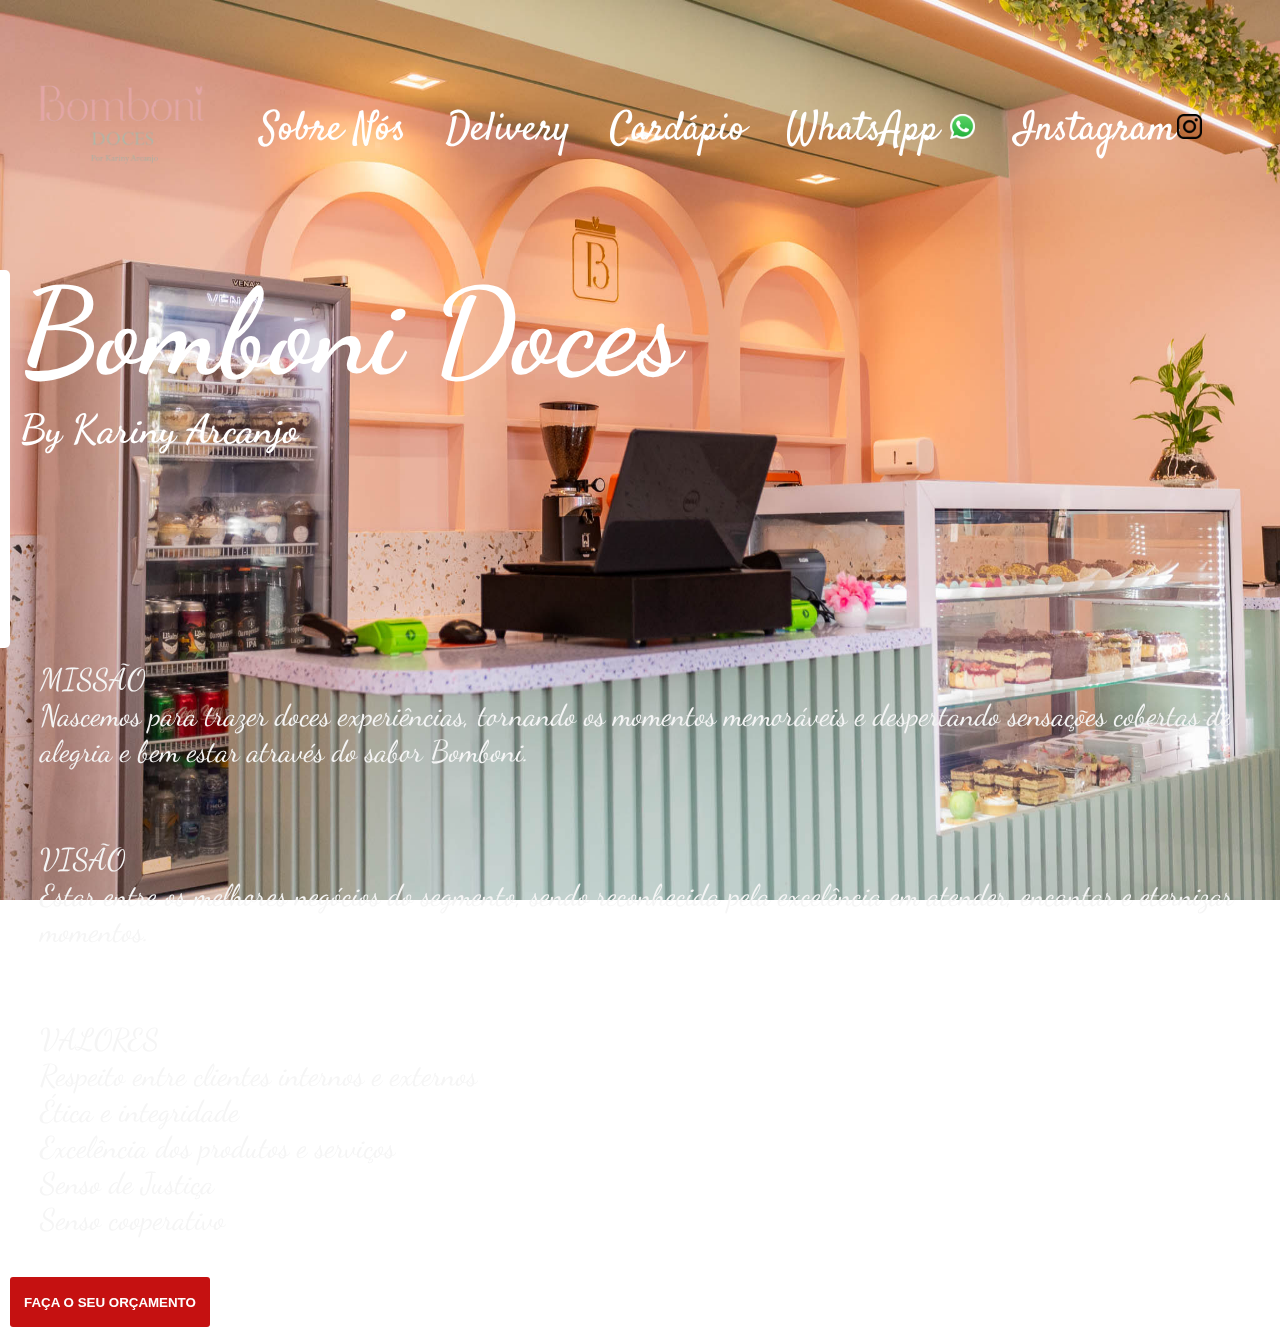
<file: index.html>
<!DOCTYPE html>
<html lang="pt-br">

<head>
    <meta charset="UTF-8">
    <meta name="viewport" content="width=device-width, initial-scale=1.0">
    <title>Bomboni Doces</title>
    <link rel="stylesheet" href="style.css">
    <link rel="preconnect" href="https://fonts.googleapis.com">
    <link rel="preconnect" href="https://fonts.gstatic.com" crossorigin>
    <link href="https://fonts.googleapis.com/css2?family=Dancing+Script:wght@400..700&display=swap" rel="stylesheet">
</head>

<body>

    <div class="mascara-formulario" onclick="esconderForm()"></div>



    <header class="home">


        <a href=""><img src="./img/logo_usar.png" alt="logo bomboni" class="logo-menu"></a>

        <a href="historiabomboni.html" class="=inicio">Sobre Nós</a>

        <a href="https://bombonidoceria.menudino.com/" target="_blank" class="delivery">Delivery</a>

        <a href="cardapio.html"  class="cardapio">Cardápio</a>

        <a href="https://api.whatsapp.com/message/ZTCKMD7SR2OKM1?autoload=1&app_absent=0" target="_blank"
            class="logo-whatsapp">
            WhatsApp <img src="./img/logo wpp.png" alt="logo-whatsapp"> </a>


        <a href="https://www.instagram.com/bombonidoces/" target="_blank" class="logo-instagram">
            Instagram<img src="img/logo insta.png" alt="logo-instagram"></a>

        <link rel="preconnect" href="https://fonts.googleapis.com">
        <link rel="preconnect" href="https://fonts.gstatic.com" crossorigin>
        <link href="https://fonts.googleapis.com/css2?family=Satisfy&display=swap" rel="stylesheet">

        </a>
    </header>


    <div class="principal-caixa1">

        <div class="caixa-principal">

            <h1>Bomboni Doces</h1>
            <p>
            <h6>By Kariny Arcanjo</h6>
            </p>


        </div>

        <div class="Missao-visao-valores">

            <div class="missao">
                MISSÃO
                <p>Nascemos para trazer doces experiências, tornando os momentos memoráveis e despertando sensações
                    cobertas de alegria e bem estar através do sabor Bomboni.
                </p>
                <br>
                <br>

            </div>

            <div class="visao">
                VISÃO
                <p>Estar entre os melhores negócios do segmento, sendo reconhecida pela excelência em atender,
                    encantar e
                    eternizar momentos.</p>
            </div>
            <br>
            <br>
            <div class="valores">
                VALORES
                <p>Respeito entre clientes internos e externos
                <p> Ética e integridade</p>
                <p> Excelência dos produtos e serviços</p>
                <p>Senso de Justiça</p>
                <p>Senso cooperativo</p>
                </p>

            </div>
        </div>
    </div>







    <div>
        <button onclick="PedirOrçamento()">Faça o seu orçamento</button>

    </div>

    <div class="caixa-imagem">
        <img src="./img/img-loja.jpg" alt="imagem-fundo" class="imagem-fundo">

    </div>
    </div>

    <form class="formulario-orcamento">
        <input placeholder="Seu nome">
        <input placeholder="Seu telefone">
        <textarea placeholder="Digite seu pedido de orçamento aqui"></textarea>

        <button>PEDIR ORÇAMENTO</button>
        7
    </form>


</body>
<script src="script.js"></script>



</html>
</file>
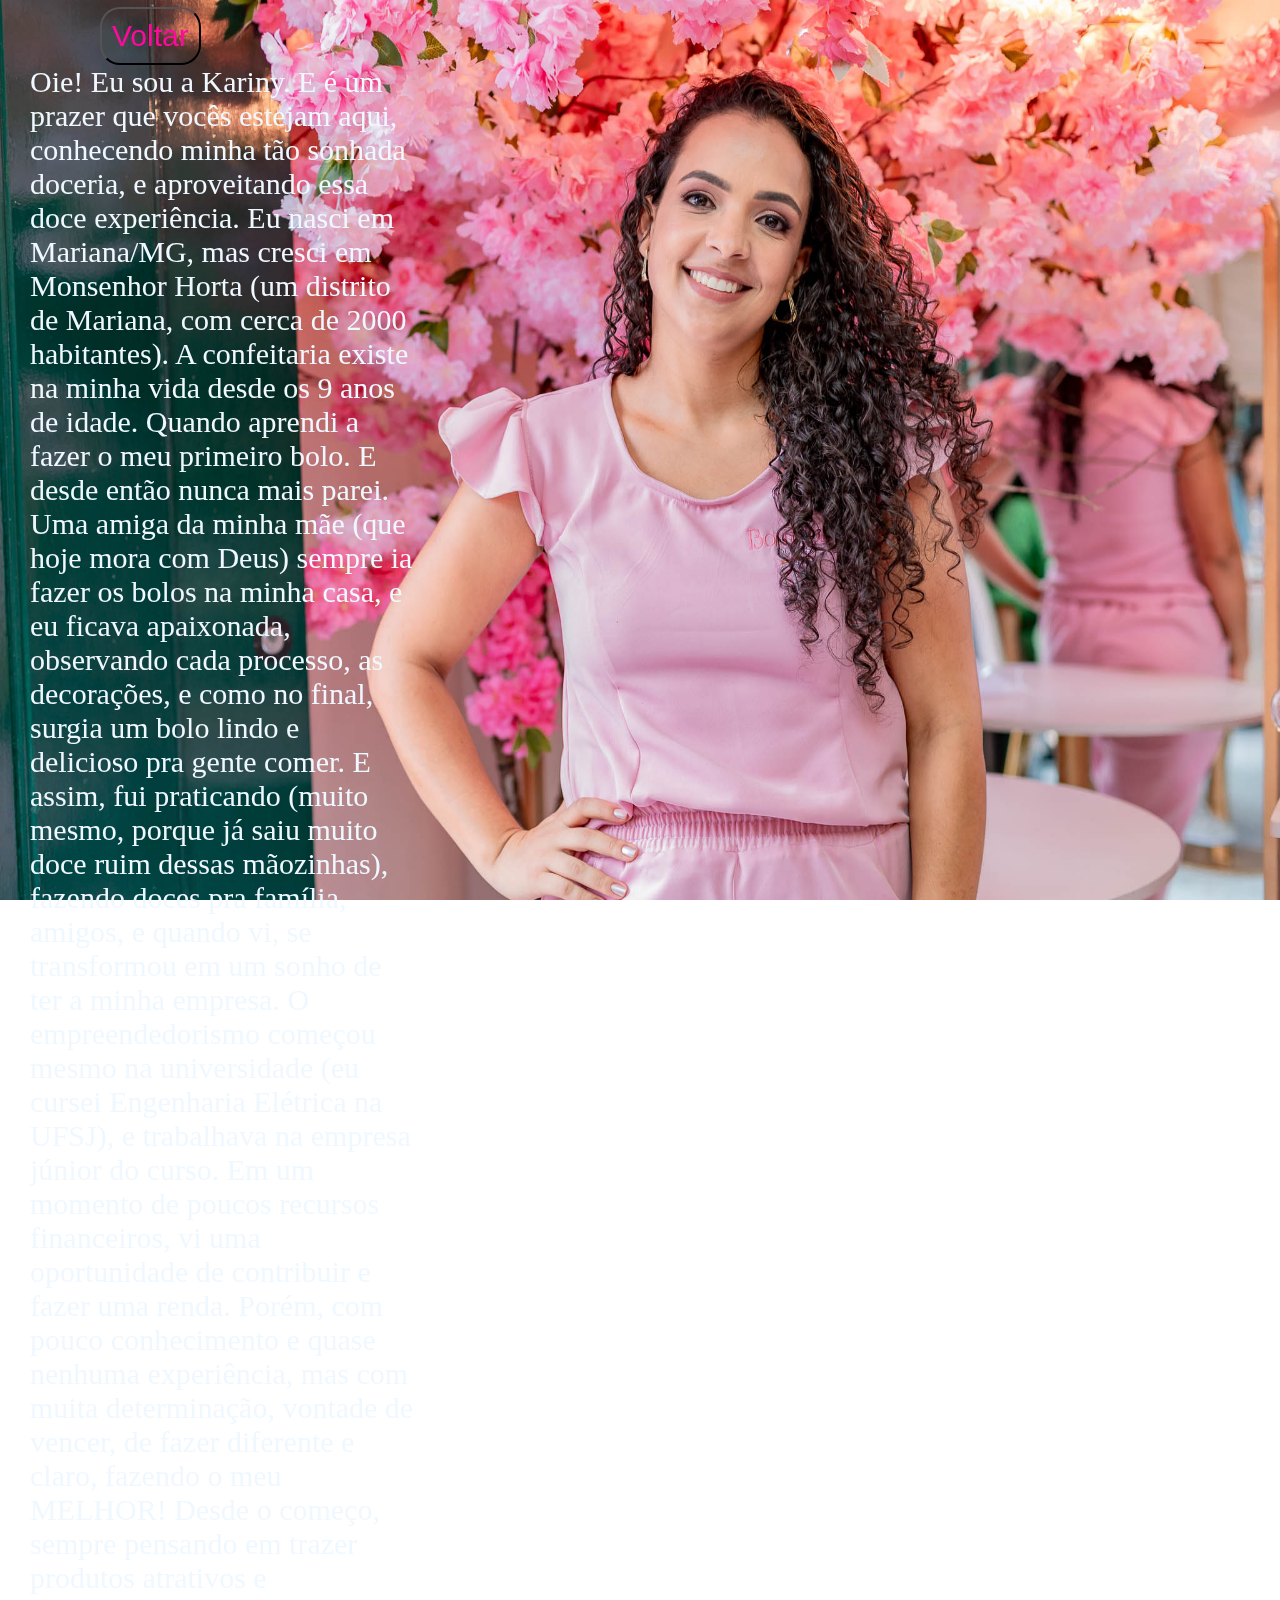
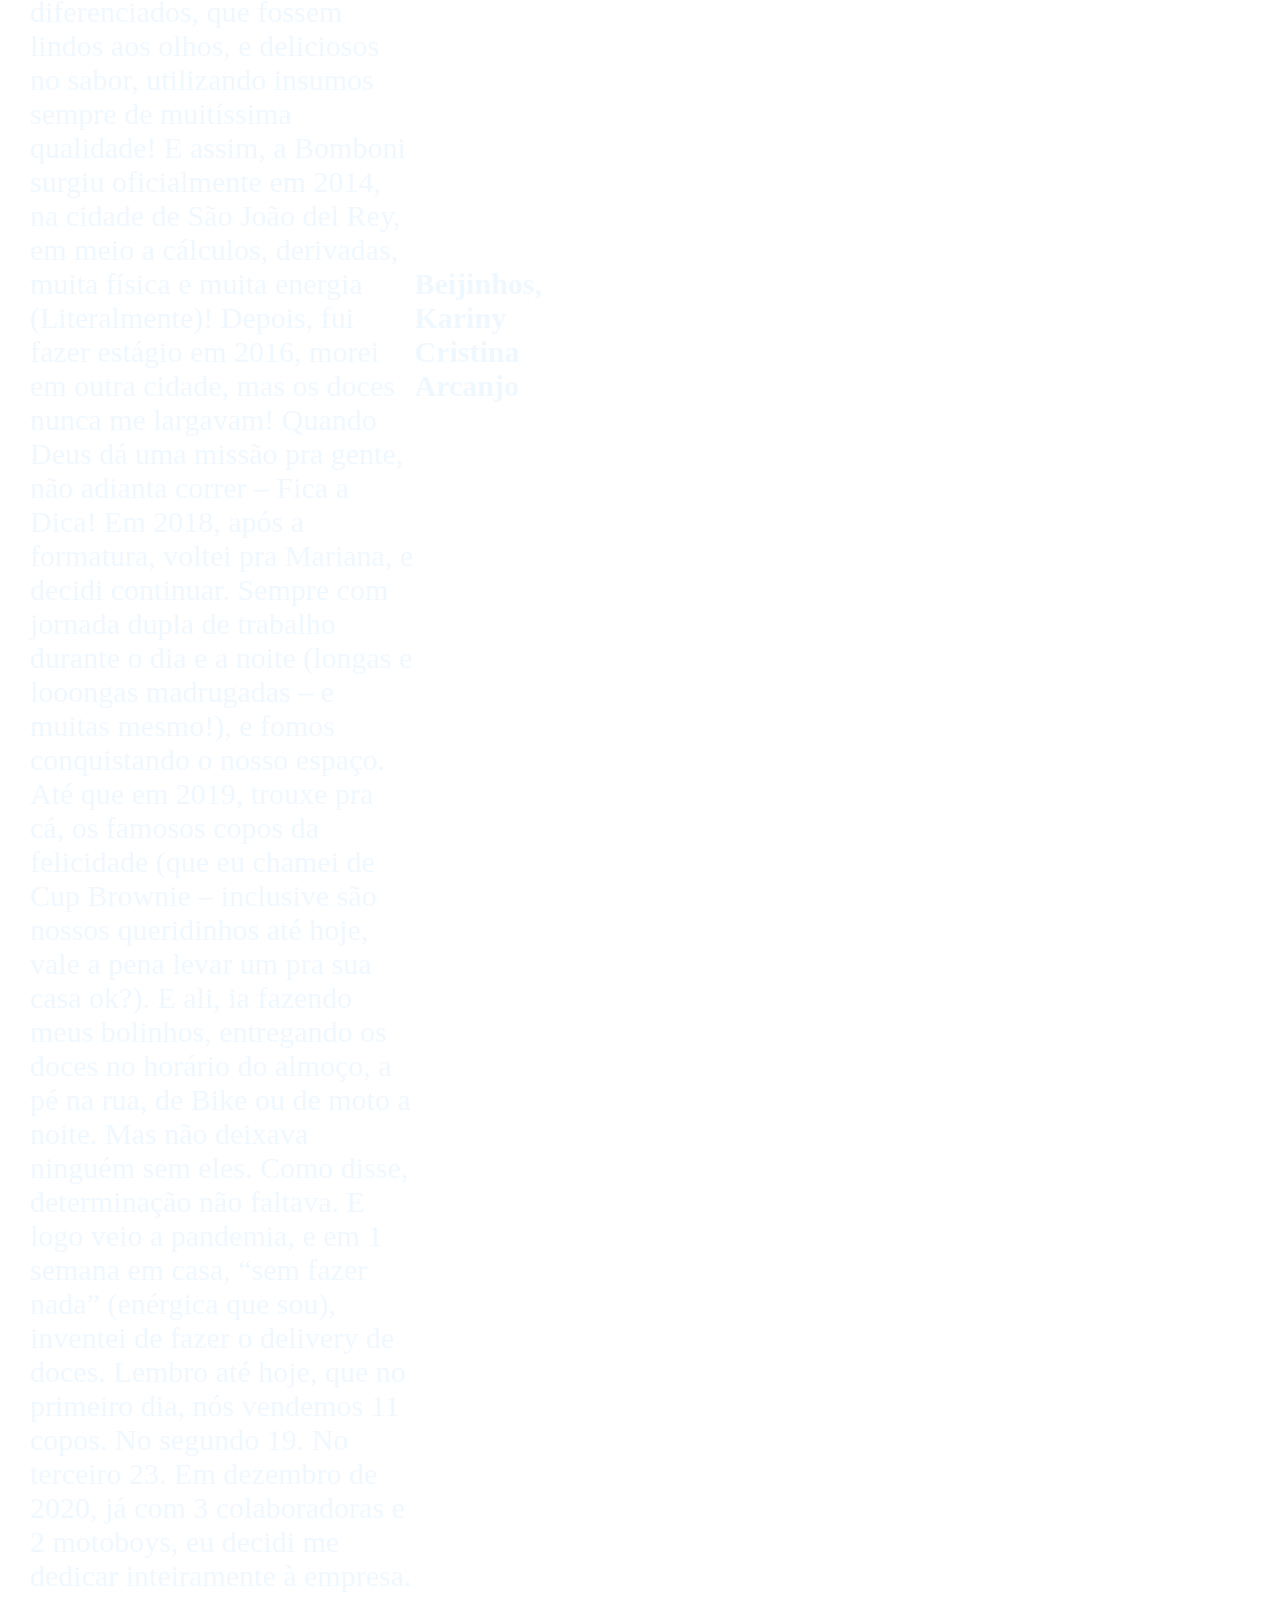
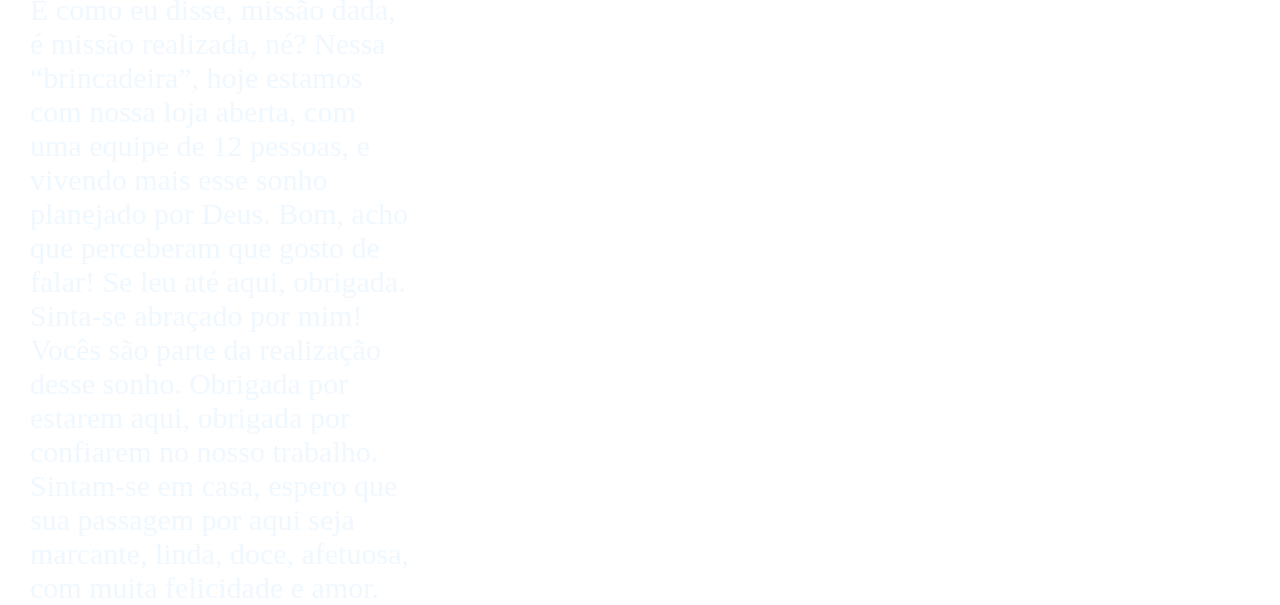
<file: historiabomboni.html>
<!DOCTYPE html>
<html lang="pt-br">
<head>
    <meta charset="UTF-8">
    <meta name="viewport" content="width=device-width, initial-scale=1.0">
    <title>historia Bomboni</title>
    <link rel="stylesheet" href="historiabomboni.css">
</head>
<body>
<header>
<a href="index.html"><button>Voltar</button> </a>
</header>

<article>
    <p>Oie! Eu sou a Kariny. E é um prazer que vocês estejam aqui, conhecendo minha tão sonhada doceria, e aproveitando essa doce experiência. Eu nasci em Mariana/MG, mas cresci em Monsenhor Horta (um distrito de Mariana, com cerca de 2000 habitantes). 
        A confeitaria existe na minha vida desde os 9 anos de idade. Quando aprendi a fazer o meu primeiro bolo. E desde então nunca mais parei. Uma amiga da minha mãe (que hoje mora com Deus) sempre ia fazer os bolos na minha casa, e eu ficava apaixonada, observando cada processo, as decorações, e como no final, surgia um bolo lindo e delicioso pra gente comer. E assim, fui praticando (muito mesmo, porque já saiu muito doce ruim dessas mãozinhas), fazendo doces pra família, amigos, e quando vi, se transformou em um sonho de ter a minha empresa.
       O empreendedorismo começou mesmo na universidade (eu cursei Engenharia Elétrica na UFSJ), e trabalhava na empresa júnior do curso. Em um momento de poucos recursos  financeiros, vi uma oportunidade de contribuir e fazer uma renda. Porém, com pouco conhecimento e quase nenhuma experiência, mas com muita determinação, vontade de vencer, de fazer diferente e claro, fazendo o meu MELHOR!
       Desde o começo, sempre pensando em trazer produtos atrativos e diferenciados, que fossem lindos aos olhos, e deliciosos no sabor, utilizando insumos sempre de muitíssima qualidade! E assim, a Bomboni surgiu oficialmente em 2014, na cidade de São João del Rey, em  meio a cálculos, derivadas, muita física e muita energia (Literalmente)! Depois, fui fazer estágio  em 2016, morei em outra cidade, mas os doces nunca me largavam! Quando Deus dá uma  missão pra gente, não adianta correr – Fica a Dica! 
       Em 2018, após a formatura, voltei pra Mariana, e decidi continuar. Sempre com jornada dupla de trabalho durante o dia e a noite (longas e looongas madrugadas – e muitas mesmo!), e fomos conquistando o nosso espaço. Até que em 2019, trouxe pra cá, os famosos copos da felicidade (que eu chamei de Cup Brownie – inclusive são nossos queridinhos até hoje, vale a pena levar um pra sua casa ok?). E ali, ia fazendo meus bolinhos, entregando os doces no horário do almoço, a pé na rua, de Bike ou de moto a noite. Mas não deixava ninguém sem eles. Como disse, determinação não faltava.
       E logo veio a pandemia, e em 1 semana em casa, “sem fazer nada” (enérgica que sou), inventei de fazer o delivery de doces. Lembro até hoje, que no primeiro dia, nós vendemos 11 copos. No segundo 19. No terceiro 23. Em dezembro de 2020, já com 3 colaboradoras e 2 motoboys, eu decidi me dedicar inteiramente à empresa. E como eu disse, missão dada, é missão realizada, né? Nessa “brincadeira”, hoje estamos com nossa loja aberta, com uma equipe de 12 pessoas, e vivendo mais esse sonho planejado por Deus.
       Bom, acho que perceberam que gosto de falar! Se leu até aqui, obrigada. Sinta-se abraçado por mim! Vocês são parte da realização desse sonho. Obrigada por estarem aqui, obrigada por confiarem no nosso trabalho. Sintam-se em casa, espero que sua passagem por aqui seja marcante, linda, doce, afetuosa, com muita felicidade e amor.
  </p>
  <h4>Beijinhos, Kariny Cristina Arcanjo</h4>
</article>

<img src="./img/IMG_kariny.jpg" alt="imagem_fundo" class="imagem_fundo">




</body>
</html>
</file>
<file: style.css>
* {
    margin: 0;
    padding: 0;
    box-sizing: border-box;
}


/*corrigir missão, valores e visão*/

.Missao-visao-valores {

    position: relative;
    top: 0px;
    color: whitesmoke;
    font-size: 30px;
    align-items: top;
    gap: 60px;
    /*margin: 0px 300px 30px;*/
    font-family: "Dancing Script", cursive;
    font-optical-sizing: auto;
    align-items: center;
 margin: 40px;
}



.logo-menu {
    height: 200px;

}

body {
    height: 100vh;
}

.caixa-principal {
    margin: 20px;
    margin-top: 0;
    display: fixed;
    height: 40vh;
    align-items: top;
    width: 50vw

}


.imagem-fundo {
    position: fixed;
    top: 0;
    width: 100vw;
    background-image: cover;
    z-index: -1;
    background-position: center;
    background-repeat: no-repeat;
    min-height: 100%;
    min-width: 100%;
    position: fixed;
    top: 0;
}





.mascara {
    height: 100%;
    width: 100%;
    background: rgb(219, 112, 147);
    background: linear-gradient(90deg, rgba(219, 112, 147, 0.8) 10%, rgba(255, 192, 203, 0.5) 80%, rgba(219, 112, 147, 0.8) 10%);
    position: fixed;
    top: 0;

}

.caixa-principal {

    font-family: "Dancing Script", cursive;
    font-optical-sizing: auto;
    font-weight: 1500;
    font-style: normal;
    color: white;
    font-size: 60px;
    width: 60vw;
   

}




.logo-instagram img {
    height: 25px;
}

.logo-whatsapp img {
    height: 25px;
}


header a {
    color: white;
    font: Arial;
    font-weight: 700;
    font-size: 40px;
    font-family: "Satisfy", cursive;
    font-weight: 400;
    font-style: normal;
    text-decoration: none;
}

header {
    display: flex;
    align-items: center;
    gap: 40px;
    margin: 20px;



}

.home a:hover {
    color: hotpink;
    font-size: 35px;
    transition: 0.5s ease-in-out;

}

button {
    color: white;
    background-color: #c51111;
    border-radius: 3px;
    border: none;
    width: 200px;
    height: 50px;
    cursor: pointer;
    text-transform: uppercase;
    font-weight: bold;
    margin: 0 10px 10px
    


}



.formulario-orcamento {
    background-color: white;
    display: flex;
    gap: 20px;
    flex-direction: column;
    position: fixed;
    top: 30%;
    left: -300px;
    padding: 20px;
    border-radius: 5px;
    transition: left 1s ease-in-out;

}










input {
    height: 40px;
    border-radius: 5px;
    border: 1px solid gray;
    padding-left: 5px;
    outline-color: hotpink;
}

textarea {
    width: 270px;
    height: 100px;
    border-radius: 5px;
    border: 1px solid gray;
    padding-left: 5px;
    outline-color: hotpink;
}

.mascara-formulario {
    visibility: hidden;
    position: fixed;
    top: 0;
    width: 100vw;
    height: 100vh;
    background: rgb(219, 112, 147);
    background: linear-gradient(90deg, rgba(219, 112, 147, 0.8) 10%, rgba(255, 192, 203, 0.5) 100%, rgba(219, 112, 147, 0.8) 20%);
    transition: visibility 1s ease-in-out;
   }



/* Adiciona responsividade */
@media (max-width: 768px) {
    a {
        font-size: 20px; /* Menor fonte em telas menores */
    }

    header {
        flex-direction: column; /* Alinha verticalmente em telas menores */
    }

    div {
        flex-direction: column;
    }


 
}
</file>
<file: historiabomboni.css>
* {
    margin: 0;
    padding: 0;
    box-sizing: border-box;
}




button {
    text-decoration: none;
    /* Remove sublinhado dos links */
    color: rgb(253, 10, 156);
    /* Cor do texto */
    font-size: 30px;
    padding: 10px;
    transition: color 0.3s ease-in-out;
    /* Transição suave */
    border-radius: 20px;
    background-color: transparent;
    max-height: 20vh;
}

button:hover {
    background-color: #ffc1ea;
    /* Cor de fundo ao passar o mouse */
    color: white;
    /* Cor do texto ao passar o mouse */
    font-weight: bold;

}









article {
    display: flex;
    align-items: center;
    top: 0;
    font-size: 30px;
    width: 40vw;
    margin-left: 30px;
    color: aliceblue;
    font-family: "Satisfy", cursive;
    justify-content: left;
}


.imagem_fundo {
    position: fixed;
    top: 0;
    width: 100vw;
    background-image: cover;
    z-index: -1;
    background-position: center;
    background-repeat: no-repeat;
    min-height: 100%;
    min-width: 100%;
}

a {
    font-size: 50px;
    font-family: "Satisfy", cursive;
    margin-left: 100px;

}


/* Adiciona responsividade */
@media (max-width: 768px) {
    a {
        font-size: 20px;
        /* Menor fonte em telas menores */
    }

    header {
        flex-direction: column;
        /* Alinha verticalmente em telas menores */
    }
}
</file>
